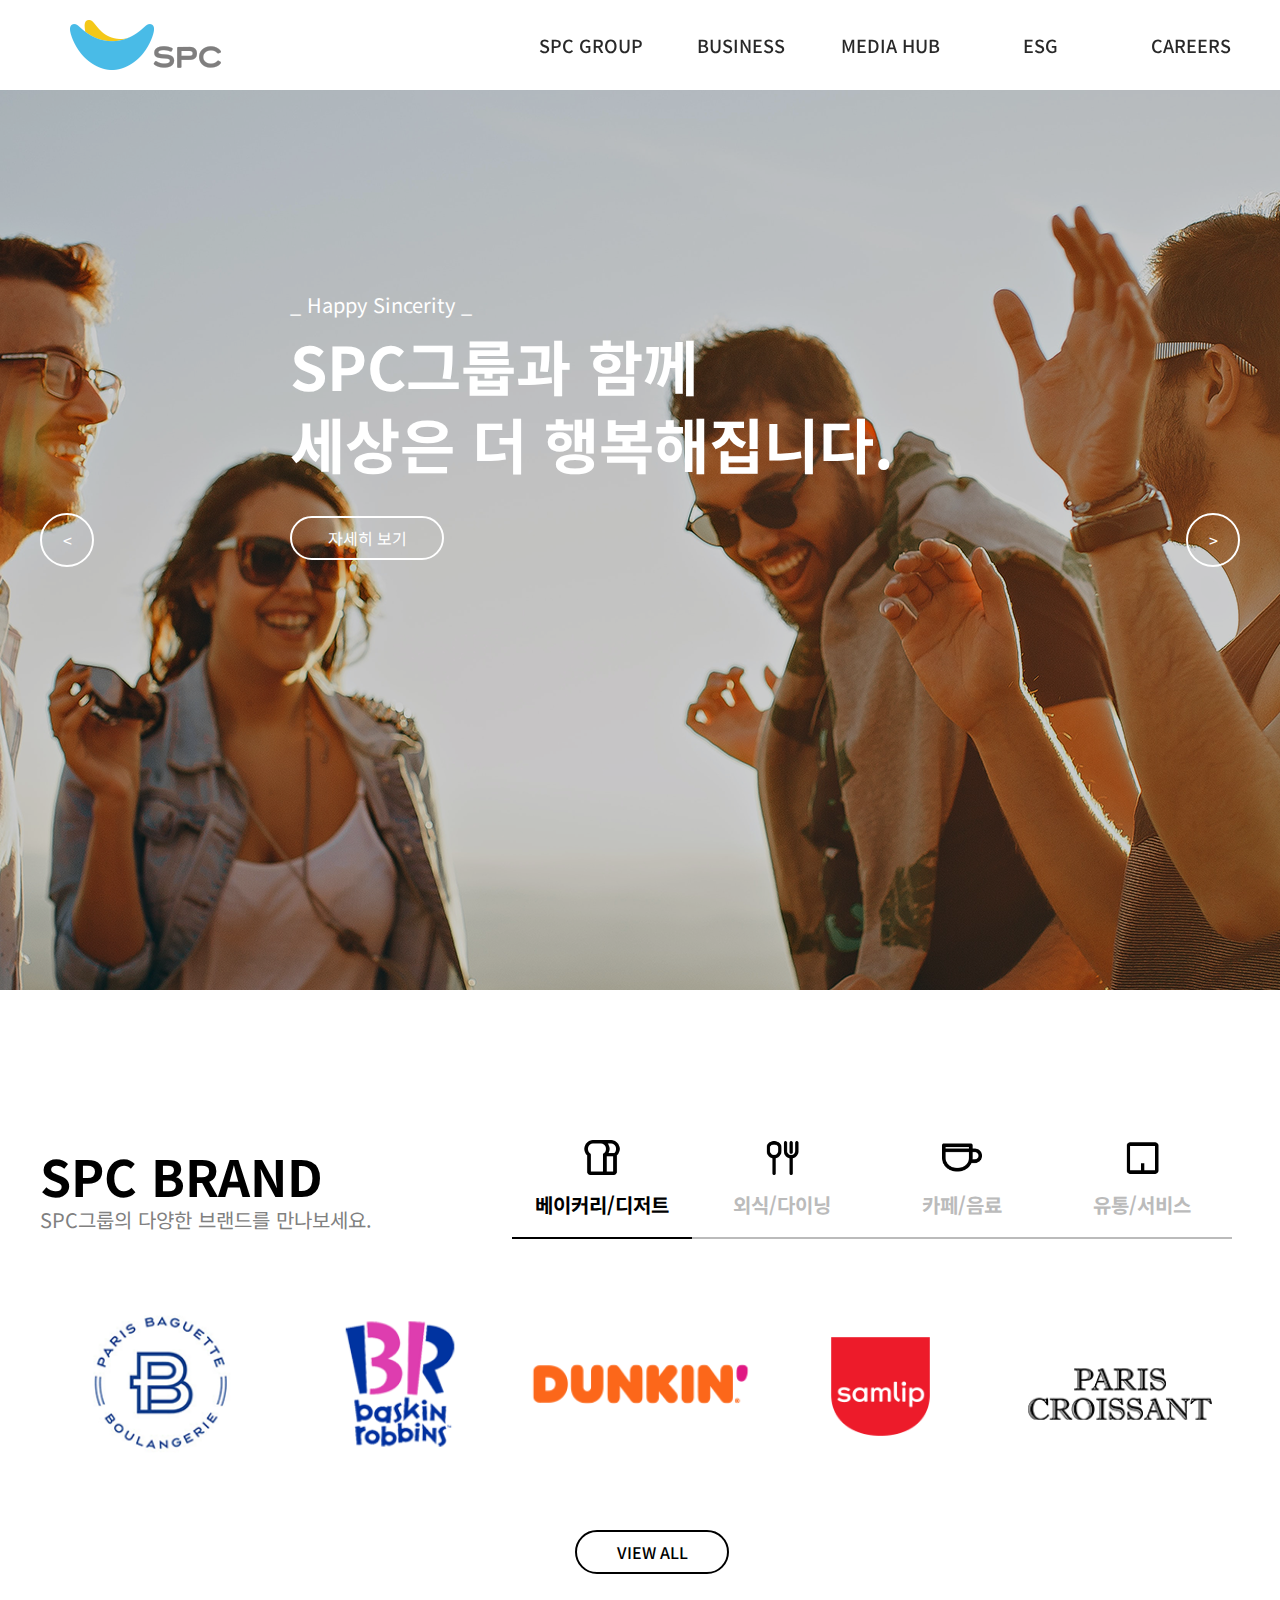
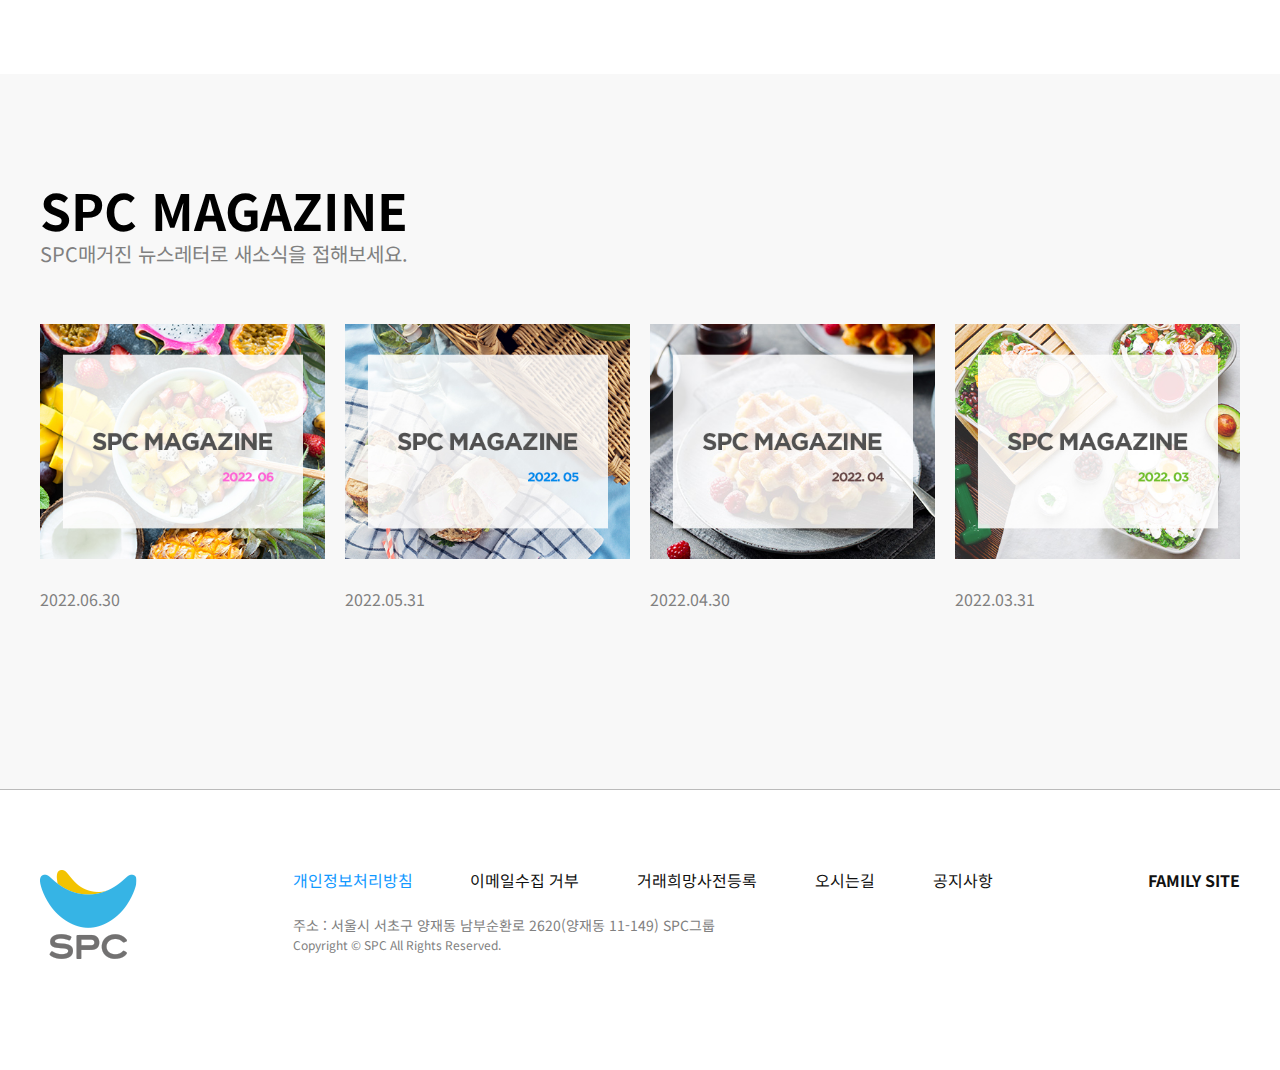
<file: index.html>
<!DOCTYPE html>
<html lang="ko">
<head>
    <meta charset="UTF-8">
    <meta http-equiv="X-UA-Compatible" content="IE=edge">
    <meta name="viewport" content="width=device-width, initial-scale=1.0">
    <title>SPC그룹</title>
    <link href="css/reset.css" rel="stylesheet">
    <link href="css/main.css" rel="stylesheet">
</head>
<body>
    <div id="wrap">
        <header id="header">
            <div class="inner">
                <div class="logo"><a href="#">
                <img src="img/gnb_logo.png" alt="메인로고">
                </a></div><!--.logo-->
                <nav class="gnb">
                    <h2>메인메뉴</h2>
                    <ul>
                        <li><a href="#">SPC GROUP</a></li>
                        <li><a href="#">BUSINESS</a></li>
                        <li><a href="#">MEDIA HUB</a></li>
                        <li><a href="#">ESG</a></li>
                        <li><a href="#">CAREERS</a></li>
                        <li><a href="#">CONTACT</a></li>
                    </ul>
                </nav><!--navigation global navigation bar-->
            </div><!--.inner-->
        </header><!--#header-->
        <div id="main_visual">
            <div class="inner">
                <div class="mv_txt">
                    <p class="tit">
                        _ Happy Sincerity _<br>
                        <strong>
                            SPC그룹과 함께<br>
                            세상은 더 행복해집니다.
                        </strong><br>   
                    </p><!--.tit-->
                    <p class="more"><a href="#">
                        자세히 보기
                    </a></p><!--.more-->
                </div><!--.mv_txt-->
                <p class="btn_prev"><a href="#">
                    &lt;
                </a></p><!--.btn_prev-->
                <p class="btn_next"><a href="#">
                    &gt;
                </a></p><!--.btn_next-->
            </div><!--.inner-->
        </div><!--#main_visual-->
        <main id="container">
            <section class="cont01">
                <div class="inner">
                    <div class="bm">
                        <h3 class="cont_tit">
                            <strong>SPC BRAND</strong><br>
                            SPC그룹의 다양한 브랜드를 만나보세요.
                        </h3><!--.cont_tit-->
                        <ul>
                            <li class="active"><a href="#">
                                <img src="img/main03_icon01.png" alt="베이커리디저트로고">
                                <p>베이커리/디저트</p>
                            </a></li>
                            <li><a href="#">
                                <img src="img/main03_icon02.png" alt="외식다이닝로고">
                                <p>외식/다이닝</p>
                            </a></li>
                            <li><a href="#">
                                <img src="img/main03_icon03.png" alt="카페음료">
                                <p>카페/음료</p>
                            </a></li>
                            <li><a href="#">
                                <img src="img/main03_icon04.png" alt="유통서비스">
                                <p>유통/서비스</p>
                            </a></li>
                        </ul>
                    </div><!--.bm-->
                    <div class="brands">
                        <ul>
                            <li class="br01"><a href="#"><img src="img/brand01.png" alt="파리바게뜨로고"></a></li>
                            <li class="br02"><a href="#"><img src="img/brand02.png" alt="배스킨라빈스로고"></a></li>
                            <li class="br03"><a href="#"><img src="img/brand03.png" alt="던킨로고"></a></li>
                            <li class="br04"><a href="#"><img src="img/brand04.png" alt="삼립로고"></a></li>
                            <li class="br05"><a href="#"><img src="img/brand05.png" alt="파리크라상로고"></a></li>
                        </ul>
                        <p class="br_btn"><a href="#">
                            VIEW ALL
                        </a></p><!--.br_btn-->    
                    </div><!--.brands-->   
                </div><!--.inner-->
            </section><!--.cont01-->
            <section class="cont02">
                <div class="inner">
                    <h3 class="cont_tit">
                    <strong>SPC MAGAZINE</strong><br>
                    SPC매거진 뉴스레터로 새소식을 접해보세요.
                    </h3><!--.cont_tit-->
                    <div class="magazine">
                        <article><a href="#">
                            <div class="photo">
                                <img src="img/maga06.jpg" alt="6월매거진">
                            </div><!--.photo-->
                            <p>2022.06.30</p>
                        </a></article>
                        <article><a href="#">
                            <div class="photo">
                                <img src="img/maga05.jpg" alt="5월매거진">
                            </div><!--.photo-->
                            <p>2022.05.31</p>
                        </a></article>
                        <article><a href="#">
                            <div class="photo">
                                <img src="img/maga04.jpg" alt="4월매거진">
                            </div><!--.photo-->
                            <p>2022.04.30</p>
                        </a></article>
                        <article><a href="#">
                            <div class="photo">
                                <img src="img/maga03.jpg" alt="3월매거진">
                            </div><!--.photo-->
                            <p>2022.03.31</p>
                        </a></article>
                    </div><!--.magazine-->
                </div><!--.inner-->
            </section><!--.cont02-->
        </main><!--#container-->
        <footer id="footer">
            <div id="footer_inner">
                <div class="flogo"><a href="#">
                    <img src="img/footer_logo.png" alt="푸터로고"> 
                </a></div><!--.flogo-->
                <div class="footer_info">
                    <div class="fmenu">
                        <ul>
                            <li><a href="#">개인정보처리방침</a></li>
                            <li><a href="#">이메일수집 거부</a></li>
                            <li><a href="#">거래희망사전등록</a></li>
                            <li><a href="#">오시는길</a></li>
                            <li><a href="#">공지사항</a></li>
                        </ul>
                    </div><!--.fmenu-->
                    <address class="finfo">
                        <p>
                                주소 : 서울시 서초구 양재동 남부순환로 2620(양재동 11-149) SPC그룹
                        </p>
                    </address><!--.finfo-->
                    <div class="copy">
                        Copyright &copy; SPC All Rights Reserved.
                    </div><!--.copy-->
                </div><!--.footer_info-->
                <div class="family"><a href="#">
                     FAMILY SITE
                </a></div><!--.family-->
            </div><!--#footer_inner-->
        </footer><!--#footer-->
    </div><!--#wrap-->
</body>
</html>
</file>
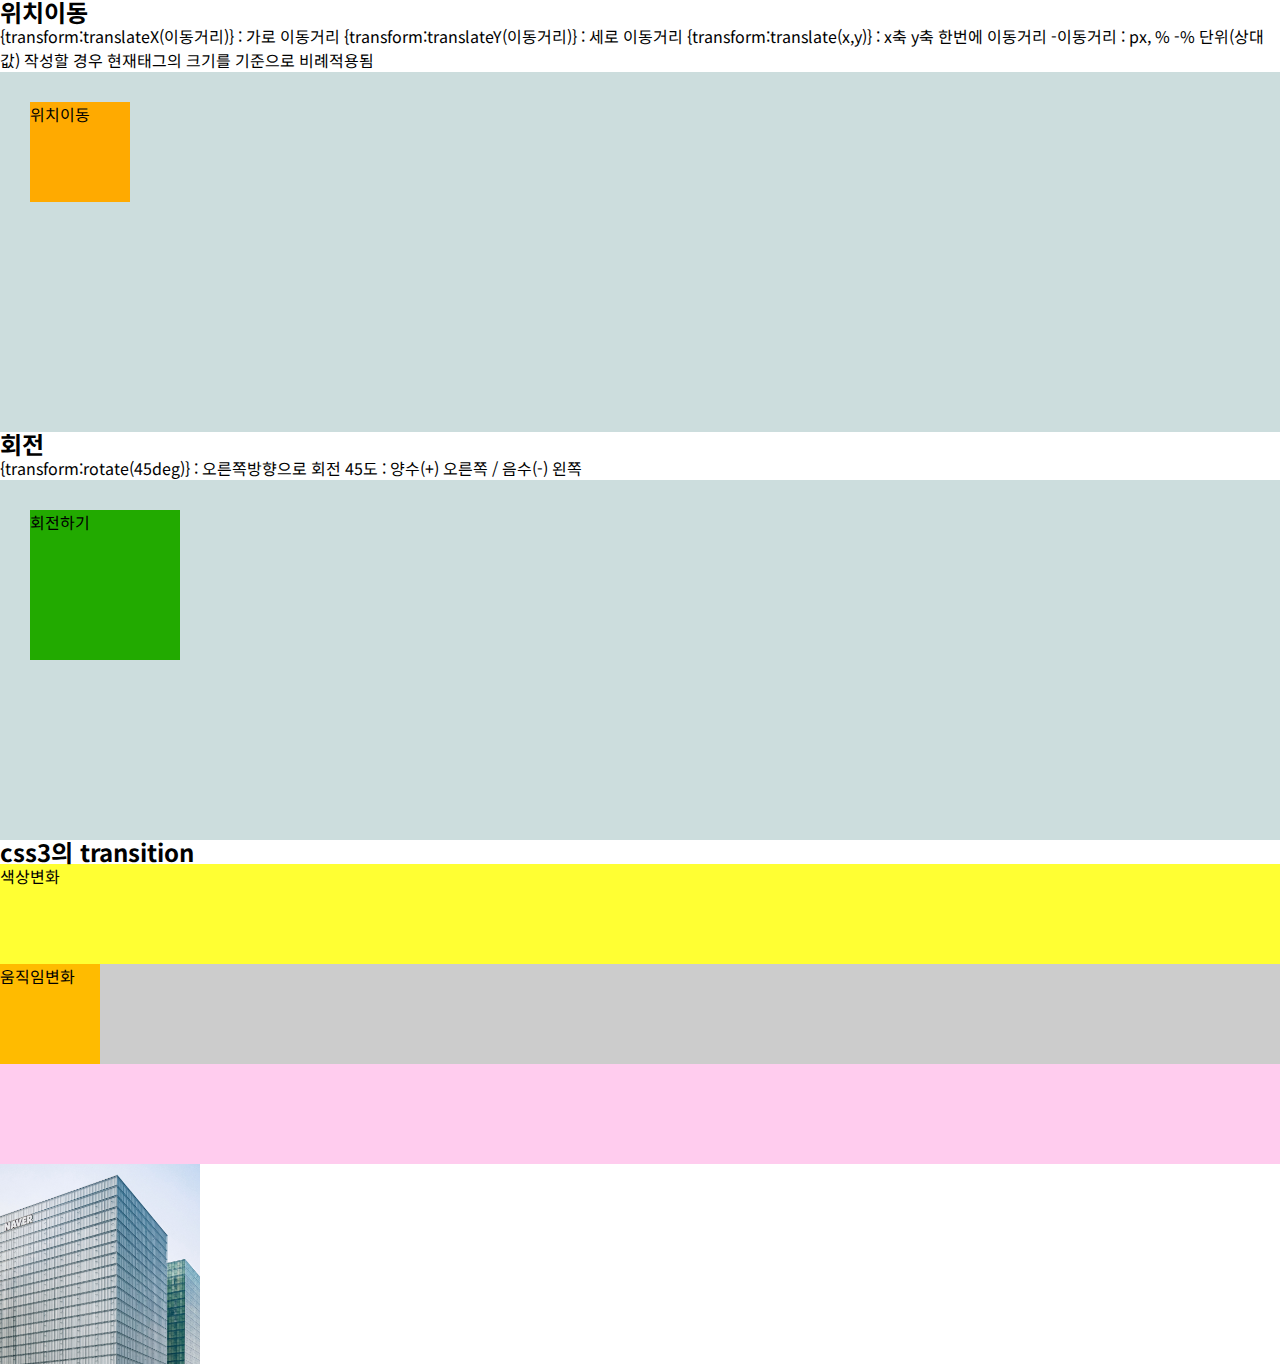
<file: 네이버커리어/트랜스폼.html>
<!DOCTYPE html>
<html lang="ko">
<head>
    <meta charset="UTF-8">
    <meta http-equiv="X-UA-Compatible" content="IE=edge">
    <meta name="viewport" content="width=device-width, initial-scale=1.0">
    <title>트랜스폼</title>
    <link href="css/reset.css" rel="stylesheet">
</head>
<body>
    <!-- 
        == css3의 모양 변형속성 transform ==
        transform 속성
        태그의 크기, 회전, 위치, 기울기를 변형시킬 수 있는 속성
        스크립트 js를 사용하지 않고, css만으로 구현이 가능함
        2D, 3D의 형태로 변형도 가능함

        *호환성을 위해 벤더프리픽스 붙여서 사용권장
     -->

     <h2>위치이동</h2>
     <div>
        {transform:translateX(이동거리)} : 가로 이동거리
        {transform:translateY(이동거리)} : 세로 이동거리
        {transform:translate(x,y)}           : x축 y축 한번에 이동거리

        -이동거리 : px, %
        -% 단위(상대값) 작성할 경우 현재태그의 크기를 기준으로 비례적용됨
     </div>
     <div id="box">
        <p class="p1">위치이동</p>
     </div>
     <style>
        #box{
            height: 300px;
            padding: 30px;
            background: #cdd;
        }
        #box .p1{
            width: 100px;
            height: 100px;
            background: #fa0;
        }
        #box .p1:hover{
            /* transform:translateY(100px); */
            /* transform:translateX(-50%); */
            /* margin-left: -50px; */
            transform:translate(-50%, -50%);
        }
     </style>
     <h2>회전</h2>
     <div>
        {transform:rotate(45deg)} : 오른쪽방향으로 회전 45도
        : 양수(+) 오른쪽 / 음수(-) 왼쪽
     </div>
     <div id="box">
        <p class="p2">회전하기</p>
     </div>
     <style>
        #box .p2{
            width: 150px;
            height: 150px;
            background: #2a0;
            transition:transform 1s;
        }
        #box .p2:hover{
            transform:rotate(360deg);
        }
     </style>
     <h2>css3의 transition</h2>
     <!-- 
        css 속성값의 변경을 통해 시간차를 두고 움직임 및 변경을 적용시키는 속성
        : 색상변화, 움직임변화, 보임효과, 모양변화, 위치변경 등...의 변화를 시간을 두고 적용할 때 사용함
        => 마우스 hover 움직임 및 인터랙션 효과 구현시 사용을 많이 함

        변화대상{transition:css속성 시간}

        - 시간 초단위 (1s)
            웹에서는 user가 체감상 1초도 긴시간으로 생각되기 때문에 1초보다 작은 단위를 주로 사용함
            0.5s 0.25s 0.3s,,,,,,

        - transition 속성으로 적용할 수 있는 움직임은 css속성의 값을 "숫자" 또는 "색상단위"로 
            적용할 수 있는 움직임은 css속성값으로 가능함
        - css속성의값이 문자일때 -> transition 못씀
      -->
      <div class="tr1">색상변화</div>
      <div class="tr2">
        <p>움직임변화</p>
      </div>
      <div class="tr3">
        <p>보임효과</p>
      </div>
      <div class="tr4">
        <img src="img/img_01.png" alt="빌딩사진">
      </div>
      <style>
        .tr1{
            height: 100px;
            background: #ff3;
            transition:background 1s
        }
        .tr1:hover{
            background:green;
        }
        .tr2{
            background: #ccc;
        }
        .tr2 p{
            width: 100px;
            height: 100px;
            background: #fb0;
            transition: margin-left 2s;
        }
        .tr2:hover p{
            margin-left: 500px;
        }
        .tr3{
            background: #fce;
            height: 100px;
        }
        .tr3 p{
            width: 100px;
            height: 100px;
            background: #00f;
            /* display: none; */
            opacity: 0;
            transition: opacity 1s;
        }
        .tr3:hover p{
            /* display: block; */
            opacity: 1;
        }
        .tr4{
            width: 200px;
            height: 200px;
            border-radius: 40px;
            /* overflow: hidden; */
        }
        .tr4 img{
            width: 200px;
            height: auto;
            transition: transform 1s;
        }
        .tr4:hover img{
            transform: scale(1.2);
        }
      </style>
</body>
</html>
</file>
<file: css/main.css>
@charset "utf-8";
body{
    padding-top: 90px;
}
#wrap{}

/* header_start---- */
#header{
    width: 100%;
    height: 90px;
    background: white;
    position: fixed; 
    top: 0;
    left: 0;
    right: 0;
    opacity: 0.9;
    z-index: 999;
}
#header .inner{
    width: 1200px;
    display: -webkit-flex;
    display: flex;
    justify-content: space-between;
}
#header .logo{
    padding: 20px 70px;
}
#header .gnb{
    width: 500px;
    margin: 0 auto;
}
#header .gnb h2{
    display: none;
}
#header .gnb ul{
    display: -webkit-flex;
    display: flex;
    padding: 20px;
}
#header .gnb ul li{
    flex:0 0 150px;
    height: 50px;
    line-height: 50px;
    text-align: center;
}
#header .gnb ul li a{
    font-size: 18px;
    font-weight: 500;
}
#header .gnb ul li:hover a{
    color: #19f;
    text-decoration: underline;
}

/* #main_visual start---------*/
#main_visual{
    width: 100%;
    height: 900px;
    background: url(../img/main_visual.png) no-repeat center 0;
}
#main_visual .inner{
    width: 1200px;
    height: 900px;
    margin: 0 auto;
    position: relative;
}

/* 메인 비주얼 텍스트 ---- */
#main_visual .inner .mv_txt{
    padding-top: 180px;
    margin-left: 250px;
}
#main_visual .inner .mv_txt .tit{
    font-size: 20px;
    line-height: 70px;
    color: white;
}
#main_visual .inner .mv_txt .tit strong{
    font-size: 60px;
    line-height: 50px;
}
#main_visual .inner .mv_txt .more{
    width: 150px;
    height: 40px;
    text-align: center;
    line-height: 40px;
    margin-top: 20px;
    border: 2px solid white;
    border-radius: 40px;
}
#main_visual .inner .mv_txt .more:hover{
    background: #bbb;
}
#main_visual .inner .mv_txt .more a{
    display: block;
    color: white;
}
#main_visual .inner .btn_prev,
#main_visual .inner .btn_next{
    width: 50px;
    height: 50px;
    border-radius: 50px;
    border: 2px solid white;
    text-align: center;
    line-height: 50px;
    position: absolute; top: 50%; margin-top: -27px; left: 50%;
}
#main_visual .inner .btn_prev{
    margin-left: -600px;
}
#main_visual .inner .btn_next{
    margin-left: 546px;
}
#main_visual .inner .btn_prev a,
#main_visual .inner .btn_next a{
    display: block;
    color:white;
}
#main_visual .inner .btn_prev:hover,
#main_visual .inner .btn_next:hover{
    background: #bbb;
}

/* #container start----------- */
#container{}
.cont01{
    padding: 150px 0 50px;   
}
.cont01 .inner{
    width: 1200px;
    margin: 0 auto;
}
.cont01 .inner .bm{
    display: -webkit-flex;
    display: flex;
}
.cont01 .inner .cont_tit{
    color: gray;
    margin-right: 30px;
    margin-bottom: 60px;  
    font-size: 20px;  
    font-weight: normal;
}
.cont01 .inner .cont_tit strong{
    font-size: 50px;
    line-height: 70px;
    color: black;
}
.cont01 .inner .bm ul{
    display: -webkit-flex;
    display: flex;
    margin-left: 110px;
}
.cont01 .inner .bm ul li{
    width: 180px;
    height: 97px;
    border-bottom: 2px solid #bbb;
}
.cont01 .inner .bm ul li:hover{
    border-bottom: 2px solid black;
}
.cont01 .inner .bm ul li:hover a{
    color: black;
}
.cont01 .inner .bm ul li a{
    font-size: 20px;
    font-weight: bold;
    color: #bbb;
}
.cont01 .inner .bm ul li a img{
    width: 40px;
    height: auto;
    display: block;
    margin: 0 auto;
}
.cont01 .inner .bm ul li p{
    padding: 20px;
    text-align: center;
}
.cont01 .inner .bm ul .active{
    border-bottom: 2px solid black;
}
.cont01 .inner .bm ul .active a{
    color: black;
}
.cont01 .inner .brands{
    margin-bottom: 50px;
}
.cont01 .inner .brands ul{
    display: -webkit-flex;
    display: flex;
    justify-content: space-between;
}
.cont01 .inner .brands ul li{}
.cont01 .inner .brands ul li img{
    width: 240px;
    height: auto;
    transition: transform 0.7s;
}
.cont01 .inner .brands ul li:hover img{
    transform: scale(1.2);
}
.cont01 .inner .brands .br04 img{
    position: relative;
    top:-10%;
    left: 0;
}
.cont01 .inner .brands .br05 img{
    position: relative;
    top:20%;
    left: 0;
}
.cont01 .inner .br_btn{
    width: 150px;
    height: 40px;
    border: 2px solid black;
    text-align: center;
    line-height: 40px;
    border-radius: 40px;
    margin-left: 535px;
}
.cont01 .inner .br_btn a{
    font-size: 16px;
    font-weight: 500;
    color: black;
}
.cont01 .inner .br_btn:hover{
    background: black;
}
.cont01 .inner .br_btn:hover a{
    color: white;
}

/* cont02_start------------- */
.cont02{
    padding: 100px 0 150px;
    background: #f8f8f8;
}
.cont02 .inner{
    width: 1200px;
    margin: 0 auto;
}
.cont02 .magazine{
    display: -webkit-flex;
    display: flex;
    justify-content: space-between;
}
.cont02 .inner .cont_tit{
    color: gray;
    margin-bottom: 60px;  
    font-size: 20px;  
    font-weight: normal;
}
.cont02 .inner .cont_tit strong{
    font-size: 50px;
    line-height: 70px;
    color: black;
}
.cont02 .magazine article{}
.cont02 .magazine article:hover p{
    text-decoration: underline;
}
.cont02 .magazine article .photo img{
    width: 285px;
    height: auto;
}
.cont02 .magazine article p{
    padding: 30px 0;
    color: gray;
}

/* #footer_start---------- */
#footer{
    width: 100%;
    height: 200px;
    padding-top: 80px;
    border-top: 1px solid #bbb;
}
#footer_inner{
    width: 1200px;
    margin: 0 auto;
    display: -webkit-flex;
    display: flex;
    justify-content: space-between;
}
.flogo{}
.fmenu{
    margin-bottom: 25px;
}
.fmenu ul{
    display: -webkit-flex;
    display: flex;
    width: 700px;
    justify-content: space-between;
}
.fmenu ul li{
    text-align: center;
}
.fmenu ul li:nth-child(1){
    text-align: left;
} 
.fmenu ul li:nth-child(1) a{
    color: #19f;
}  
.finfo{
    font-size:14px;
    color: gray;
}
.copy{
    font-size: 12px;
    color: gray;
}
.family{
    font-weight: bold;
}
</file>
